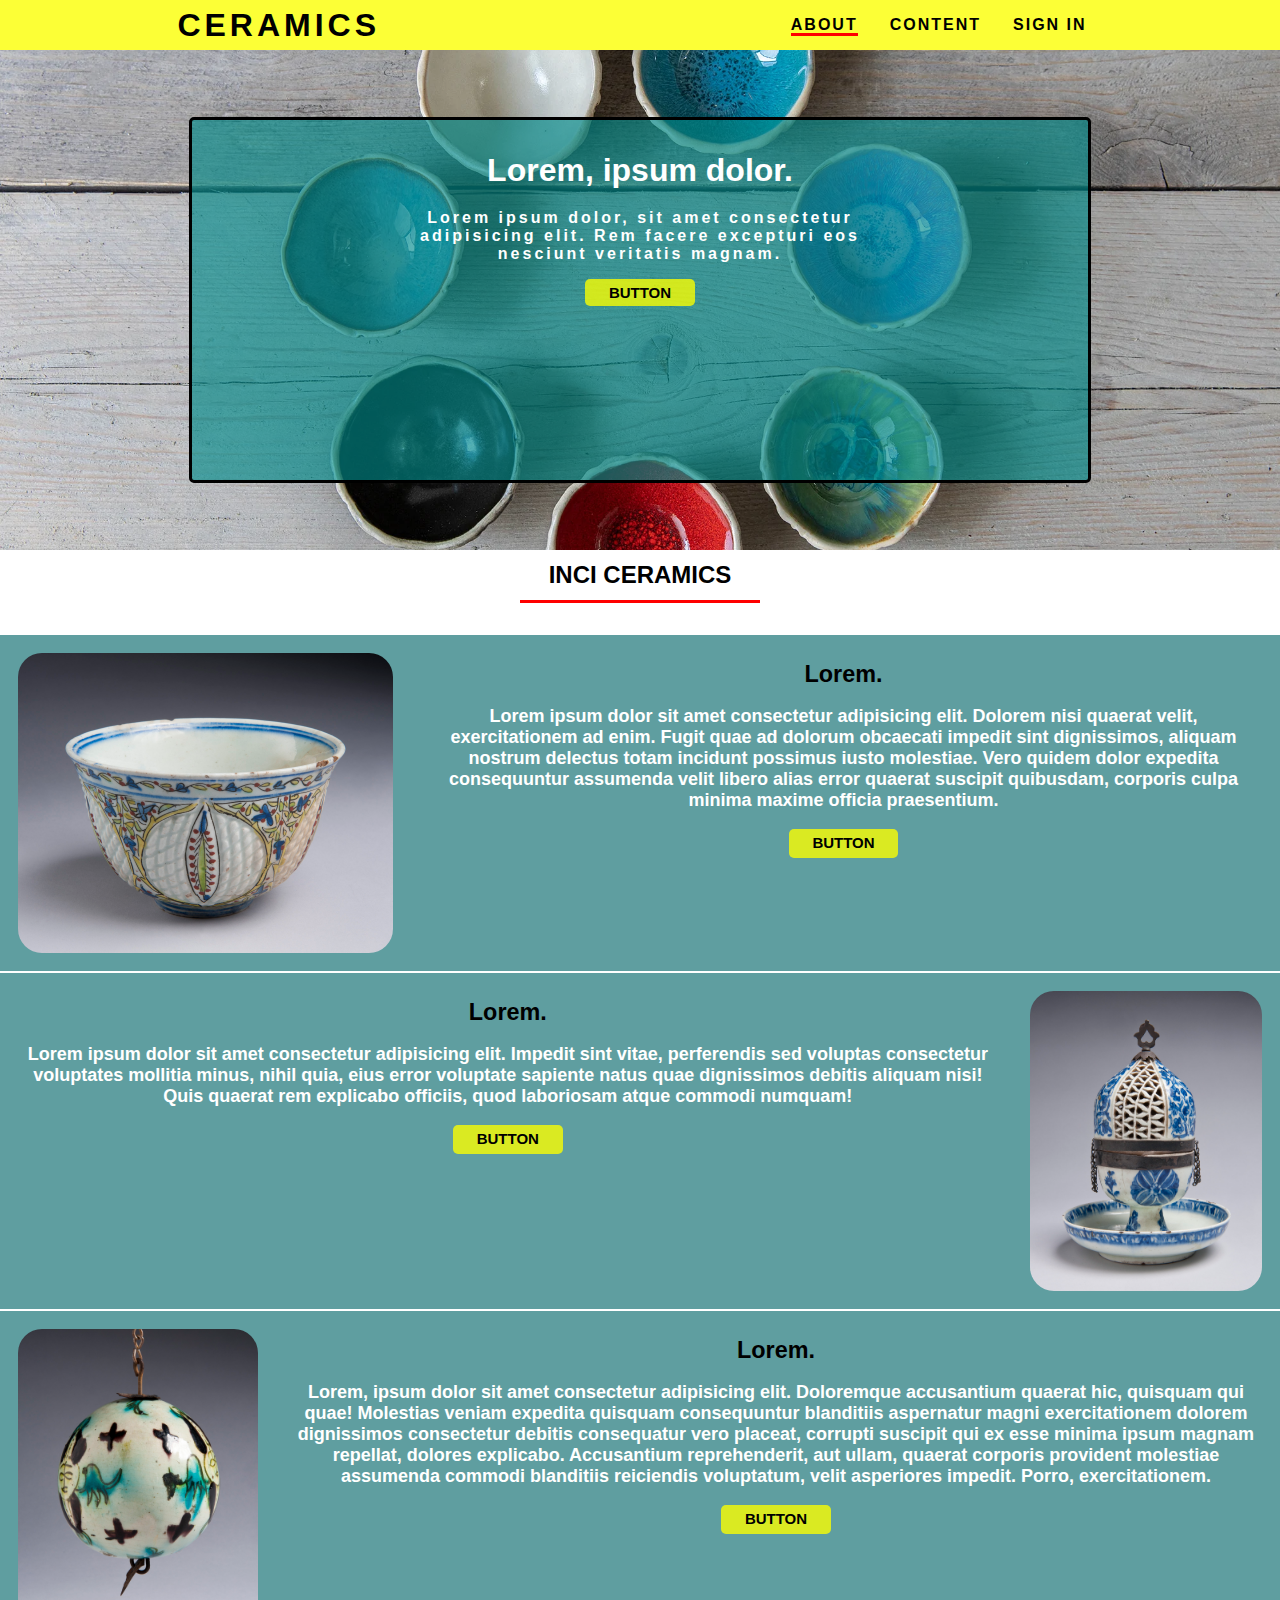
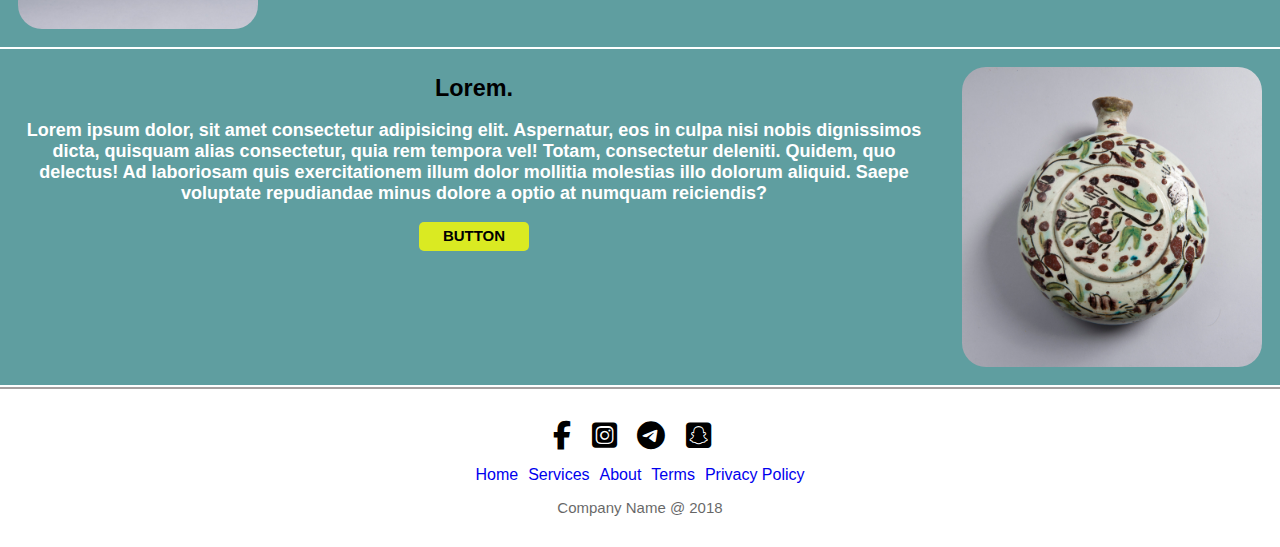
<file: html/index.html>
<!DOCTYPE html>
<html lang="en">

<head>
    <meta charset="UTF-8">
    <meta http-equiv="X-UA-Compatible" content="IE=edge">
    <meta name="viewport" content="width=device-width, initial-scale=1.0">
    <link rel="stylesheet" href="https://cdnjs.cloudflare.com/ajax/libs/font-awesome/6.1.1/css/all.min.css">

    <link rel="stylesheet" href="../css/main.css">

    <title>Document</title>
</head>

<body>
    <!-- header -->
    <header id="header-page">
        <div class="header-nav">
            <h1 class="logo">CERAMICS</h1>
            <div class="container-nav">
                <ul class="container">
                    <li><a class="active" href="../html/index.html">about</a></li>
                    <li><a href="../html/content.html">content</a></li>
                    <li><a href="#">sign in</a></li>
                </ul>
            </div>
        </div>
        <div class="banner">
            <div class="banner-content">
                <h3>Lorem, ipsum dolor.</h3>
                <p>Lorem ipsum dolor, sit amet consectetur adipisicing elit. Rem facere excepturi eos nesciunt veritatis
                    magnam.</p>
                <div>
                    <a class="btn banner-button" href="#">button</a>
                </div>

            </div>

        </div>
    </header>
    <!-- section__a -->
    <section id="section__a">
        <div class="product">
            <div class="section_title">
                <div class="product__name">
                    <h2>INCI CERAMICS</h2>
                    <div class="border__bottom_line"></div>
                </div>
            </div>
            <div class="product__card">
                <div class="product__cards">
                    <div class="container">
                        <div class="item item_1  "> <img src="../img/_DSC7545.jpg" alt="">
                            <h3>Lorem.
                                <p>Lorem ipsum dolor sit amet consectetur adipisicing elit. Dolorem nisi quaerat velit,
                                    exercitationem ad enim. Fugit quae ad dolorum obcaecati impedit sint dignissimos,
                                    aliquam nostrum delectus totam incidunt possimus iusto molestiae. Vero quidem dolor
                                    expedita consequuntur assumenda velit libero alias error quaerat suscipit quibusdam,
                                    corporis culpa minima maxime officia praesentium.</p>
                                <a class="btn" href="#">BUTTON</a>
                            </h3>

                        </div>
                        <div class="item item_2">

                            <h3>Lorem.
                                <p>Lorem ipsum dolor sit amet consectetur adipisicing elit. Impedit sint vitae,
                                    perferendis
                                    sed voluptas consectetur voluptates mollitia minus, nihil quia, eius error voluptate
                                    sapiente natus quae dignissimos debitis aliquam nisi! Quis quaerat rem explicabo
                                    officiis, quod laboriosam atque commodi numquam!</p>
                                <a class="btn" href="#">BUTTON</a>
                            </h3>

                            <img src="../img/_DSC7595.jpg" alt="">

                        </div>
                        <div class="item item_3"> <img src="../img/_DSC7699.jpg" alt="">
                            <h3>Lorem.

                                <p>Lorem, ipsum dolor sit amet consectetur adipisicing elit. Doloremque accusantium
                                    quaerat
                                    hic, quisquam qui quae! Molestias veniam expedita quisquam consequuntur blanditiis
                                    aspernatur magni exercitationem dolorem dignissimos consectetur debitis consequatur
                                    vero
                                    placeat, corrupti suscipit qui ex esse minima ipsum magnam repellat, dolores
                                    explicabo.
                                    Accusantium reprehenderit, aut ullam, quaerat corporis provident molestiae assumenda
                                    commodi blanditiis reiciendis voluptatum, velit asperiores impedit. Porro,
                                    exercitationem.</p>
                                <a class="btn" href="#">BUTTON</a>
                            </h3>
                        </div>

                        <div class="item item_4">
                            <h3>Lorem.
                                <p>Lorem ipsum dolor, sit amet consectetur adipisicing elit. Aspernatur, eos in culpa
                                    nisi
                                    nobis dignissimos dicta, quisquam alias consectetur, quia rem tempora vel! Totam,
                                    consectetur deleniti. Quidem, quo delectus! Ad laboriosam quis exercitationem illum
                                    dolor mollitia molestias illo dolorum aliquid. Saepe voluptate repudiandae minus
                                    dolore
                                    a optio at numquam reiciendis?</p>
                                <a class="btn" href="#">BUTTON</a>
                            </h3>

                            <img src="../img/_DSC7736.jpg" alt="">
                        </div>
                    </div>
                </div>

            </div>

        </div>
    </section>
    <!-- footer -->
    <footer id="footer_section">
        <div class="social">
            <a href="" class="icon"><i class="fa-brands fa-facebook-f"></i></a>
            <a href="" class="icon"><i class="fa-brands fa-instagram-square"></i></a>
            <a href="" class="icon"><i class="fa-brands fa-telegram"></i></a>
            <a href="" class="icon"><i class="fa-brands fa-snapchat-square"></i></a>
        </div>
        <ul class="list-inline">
            <li class="list-inline-item"><a href="#"> Home</a></li>
            <li class="list-inline-item"><a href="#">Services</a></li>
            <li class="list-inline-item"><a href="#">About</a></li>
            <li class="list-inline-item"><a href="#">Terms</a></li>
            <li class="list-inline-item"><a href="#">Privacy Policy</a></li>
        </ul>
        <div class="company-name">
            <p style="opacity: .6; font-size: 15px;">Company Name @ 2018</p>
        </div>
    </footer>

</body>

</html>
</file>
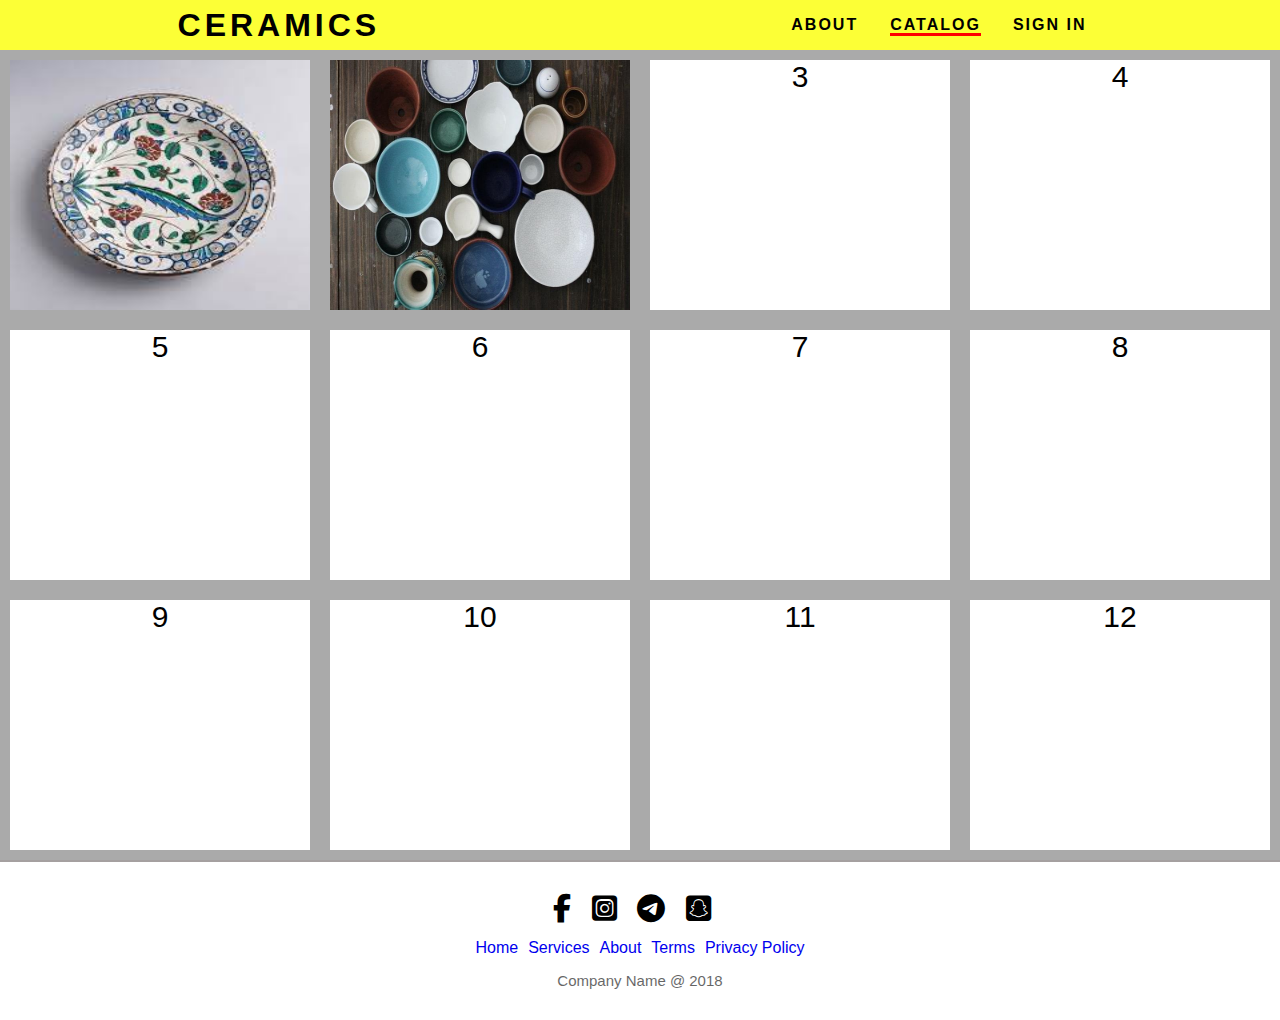
<file: html/catalog.html>
<!DOCTYPE html>
<html lang="en">

<head>
    <meta charset="UTF-8">
    <meta http-equiv="X-UA-Compatible" content="IE=edge">
    <meta name="viewport" content="width=device-width, initial-scale=1.0">
    <link rel="stylesheet" href="https://cdnjs.cloudflare.com/ajax/libs/font-awesome/6.1.1/css/all.min.css">
    <link rel="stylesheet" href="../css/main.css">

    <title>Document</title>
</head>

<body>
    <!-- header -->
    <header id="header-page">
        <div class="header-nav">
            <h1 class="logo">CERAMICS</h1>
            <div class="container-nav">
                <ul class="container">
                    <li><a href="../html/index.html">about</a></li>
                    <li><a class="active" href="../html/catalog.html">catalog</a></li>
                    <li><a href="#">sign in</a></li>
                </ul>
            </div>
        </div>
    </header>
    <!-- section__a_c -->
    <section id="section_a_c">
        <div class="">
            <div class="main-catalog">
                <div class="catalog_1">
                    <img src="../img/images.jpg" alt="">
                </div>
                <div class="catalog_2"><img src="../img/photo-1551892974-bbb8a5216e07-1594363557.jpeg" alt=""></div>
                <div class="catalog_3">3</div>
                <div class="catalog_4">4</div>
                <div class="catalog_5">5</div>
                <div class="catalog_6">6</div>
                <div class="catalog_7">7</div>
                <div class="catalog_8">8</div>
                <div class="catalog_9">9</div>
                <div class="catalog_10">10</div>
                <div class="catalog_11">11</div>
                <div class="catalog_12">12</div>
            </div>
        </div>
    </section>
    <!-- footer -->
    <footer id="footer_section">
        <div class="social">
            <a href="" class="icon"><i class="fa-brands fa-facebook-f"></i></a>
            <a href="" class="icon"><i class="fa-brands fa-instagram-square"></i></a>
            <a href="" class="icon"><i class="fa-brands fa-telegram"></i></a>
            <a href="" class="icon"><i class="fa-brands fa-snapchat-square"></i></a>
        </div>
        <ul class="list-inline">
            <li class="list-inline-item"><a href="#"> Home</a></li>
            <li class="list-inline-item"><a href="#">Services</a></li>
            <li class="list-inline-item"><a href="#">About</a></li>
            <li class="list-inline-item"><a href="#">Terms</a></li>
            <li class="list-inline-item"><a href="#">Privacy Policy</a></li>
        </ul>
        <div class="company-name">
            <p style="opacity: .6; font-size: 15px;">Company Name @ 2018</p>
        </div>
    </footer>

</body>

</html>
</file>
<file: css/main.css>
body {
  margin: 0;
  padding: 0;
  font-family: "League Gothic", sans-serif;
}

#section_a_c .main-catalog {
  display: flex;
  flex-wrap: wrap;
  background-color: #aaaaaa;
  justify-content: center;
}
#section_a_c .main-catalog div {
  background-color: #fff;
  width: 300px;
  margin: 10px;
  text-align: center;
  height: 250px;
  font-size: 30px;
}
#section_a_c .main-catalog div img {
  width: 100%;
  height: 100%;
}
#section_a_c .main-catalog .catalog_1:hover {
  background-color: brown;
}

#footer_section {
  padding: 1rem;
  border-top: 2px solid #a5a0a0;
}
#footer_section .social {
  text-align: center;
  margin: 1rem 0;
}
#footer_section .social i {
  font-size: 1.8rem;
  letter-spacing: 1rem;
  color: black;
}
#footer_section .social i:hover {
  color: red;
}
#footer_section .list-inline {
  display: flex;
  text-align: center;
  justify-content: center;
  margin: 0;
  padding: 0;
}
#footer_section .list-inline .list-inline-item {
  list-style: none;
}
#footer_section .list-inline li {
  padding: 0 5px;
}
#footer_section .list-inline li a {
  text-decoration: none;
}
#footer_section .list-inline li a:hover {
  color: red;
}
#footer_section .company-name p {
  text-align: center;
}

#header-page a {
  text-decoration: none;
}
#header-page li {
  list-style: none;
  padding: 0% 1rem;
  margin: 0;
  cursor: pointer;
}
#header-page li a {
  text-transform: uppercase;
  font-size: 1rem;
  color: black;
  font-weight: bolder;
  letter-spacing: 2px;
  margin: 0%;
  transition: all;
}
#header-page li a:hover {
  border-bottom: 3px solid #FF0000;
  transform: translate(2s);
}
#header-page .active {
  border-bottom: 3px solid #FF0000;
}
#header-page .logo {
  letter-spacing: 4px;
  margin: 0%;
  color: black;
}
#header-page .header-nav {
  display: flex;
  justify-content: space-around;
  align-items: center;
  background-color: #fbff00c9;
}
#header-page .container {
  display: flex;
}
#header-page .banner {
  display: flex;
  height: 500px;
  background: url(../img/Kariceramicshandmadepotterymixedcircleceramicspicebowl_2048x.webp) no-repeat center right/cover;
}
#header-page .banner-content {
  border: 3px solid;
  margin: auto;
  height: 40vh;
  width: 70vw;
  display: block;
  text-align: center;
  border-radius: 5px;
  background-color: rgba(0, 139, 139, 0.637);
}
#header-page .banner-content h3 {
  font-size: xx-large;
  margin-bottom: 4px;
  color: #fff;
}
#header-page .banner-content p {
  text-align: center;
  width: 479px;
  display: inline-block;
  letter-spacing: 3px;
  color: #fff;
  font-weight: 600;
}

#section__a .section_title {
  text-align: center;
  margin-bottom: 2rem;
}
#section__a .section_title .product__name {
  display: inline-block;
}
#section__a .section_title .product__name h2 {
  margin: 0.7rem;
}
#section__a .container {
  background-color: white;
  padding: 0px;
}
#section__a .container .item {
  padding: 2px;
  margin: 0px;
  color: #fff;
  font-size: 20px;
  border-bottom: 2px solid;
  text-align: center;
}
#section__a .container .item h3 {
  margin-right: 1rem;
  margin-left: 1rem;
  color: black;
}
#section__a .container .item h3 p {
  font-size: 18px;
  color: #fff;
}
#section__a .container .item h3 a {
  height: 20px;
  text-decoration: none;
}
#section__a .container .item_1 {
  display: flex;
  justify-content: space-between;
  background-color: cadetblue;
}
#section__a .container .item_1 img {
  height: 300px;
  width: 25rem;
  padding: 1rem;
  border-radius: 40px;
}
#section__a .container .item_2 {
  display: flex;
  justify-content: space-between;
  background-color: cadetblue;
}
#section__a .container .item_2 img {
  height: 300px;
  width: 25rem;
  padding: 1rem;
  border-radius: 40px;
}
#section__a .container .item_3 {
  display: flex;
  justify-content: space-between;
  background-color: cadetblue;
}
#section__a .container .item_3 img {
  height: 300px;
  width: 25rem;
  padding: 1rem;
  border-radius: 40px;
}
#section__a .container .item_4 {
  background-color: cadetblue;
  display: flex;
  justify-content: space-between;
}
#section__a .container .item_4 img {
  height: 300px;
  width: 25rem;
  padding: 1rem;
  border-radius: 40px;
}

.btn {
  text-transform: uppercase;
  font-size: 15px;
  margin: auto;
  display: block;
  width: 100px;
  padding: 0.3rem;
  background: #fbff00c9;
  border-radius: 5px;
  color: black;
  font-weight: bold;
  text-align: center;
}
.btn:hover {
  background-color: rgba(219, 219, 11, 0.753);
  color: black;
}

.border__bottom_line {
  border-bottom: 3px solid red;
  width: 15rem;
}
</file>
